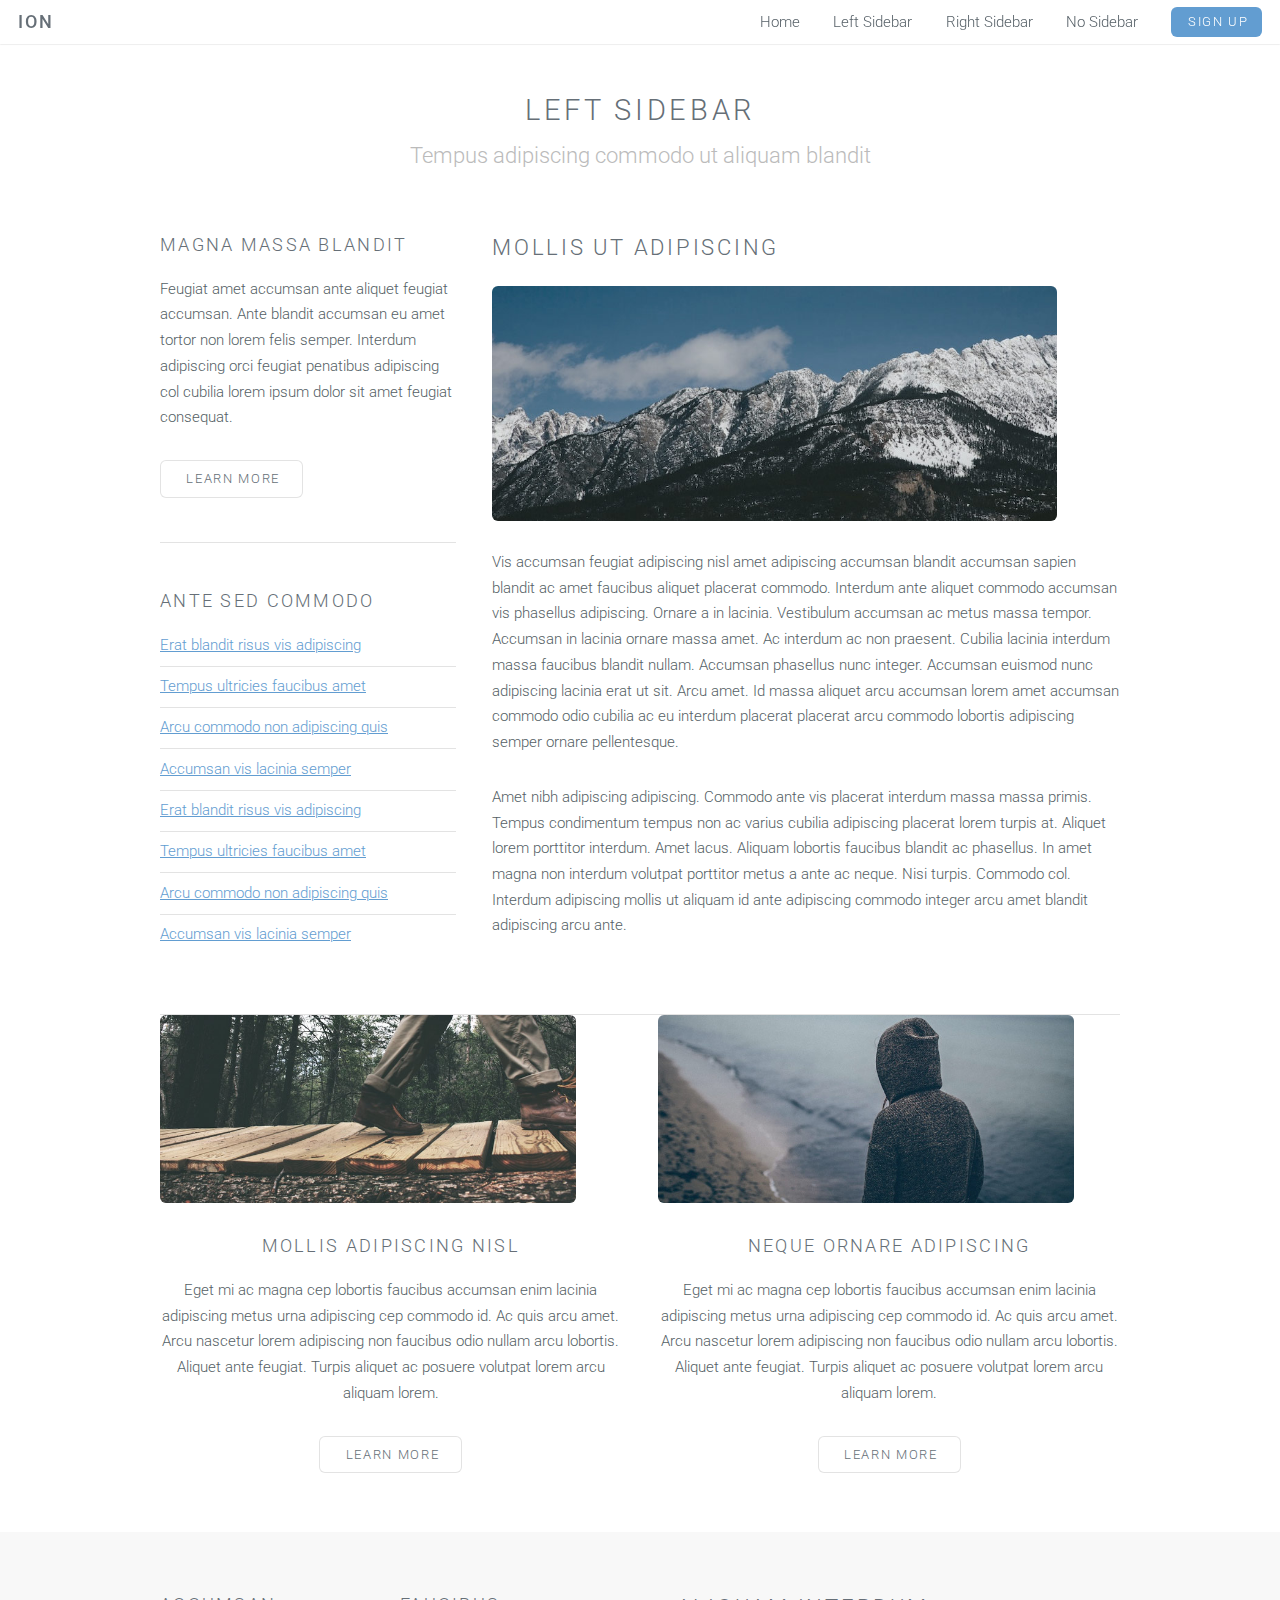
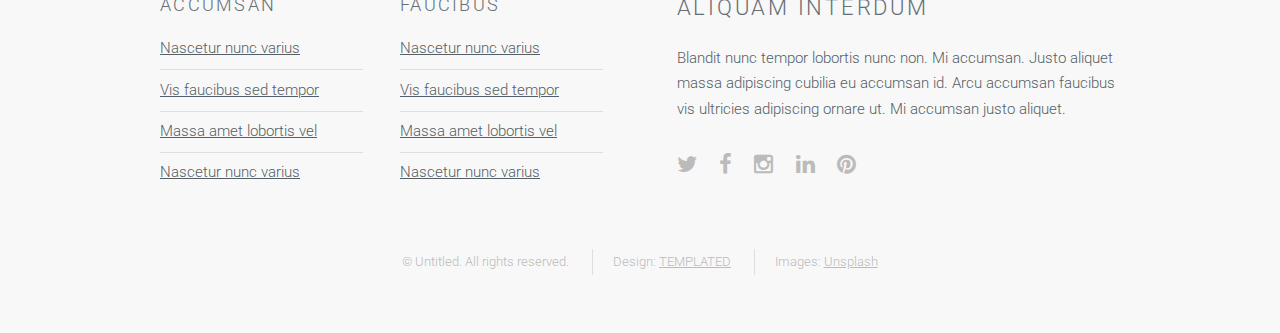
<file: left-sidebar.html>
<!DOCTYPE HTML>
<!--
	Ion by TEMPLATED
	templated.co @templatedco
	Released for free under the Creative Commons Attribution 3.0 license (templated.co/license)
-->
<html>
	<head>
		<title>Left Sidebar - Ion by TEMPLATED</title>
		<meta http-equiv="content-type" content="text/html; charset=utf-8" />
		<meta name="description" content="" />
		<meta name="keywords" content="" />
		<!--[if lte IE 8]><script src="js/html5shiv.js"></script><![endif]-->
		<script src="js/jquery.min.js"></script>
		<script src="js/skel.min.js"></script>
		<script src="js/skel-layers.min.js"></script>
		<script src="js/init.js"></script>
		<noscript>
			<link rel="stylesheet" href="css/skel.css" />
			<link rel="stylesheet" href="css/style.css" />
			<link rel="stylesheet" href="css/style-xlarge.css" />
		</noscript>
	</head>
	<body id="top">

		<!-- Header -->
			<header id="header" class="skel-layers-fixed">
				<h1><a href="#">Ion</a></h1>
				<nav id="nav">
					<ul>
						<li><a href="index.html">Home</a></li>
						<li><a href="left-sidebar.html">Left Sidebar</a></li>
						<li><a href="right-sidebar.html">Right Sidebar</a></li>
						<li><a href="no-sidebar.html">No Sidebar</a></li>
						<li><a href="#" class="button special">Sign Up</a></li>
					</ul>
				</nav>
			</header>

		<!-- Main -->
			<section id="main" class="wrapper style1">
				<header class="major">
					<h2>Left Sidebar</h2>
					<p>Tempus adipiscing commodo ut aliquam blandit</p>
				</header>
				<div class="container">
					<div class="row">
						<div class="4u">
							<section>
								<h3>Magna massa blandit</h3>
								<p>Feugiat amet accumsan ante aliquet feugiat accumsan. Ante blandit accumsan eu amet tortor non lorem felis semper. Interdum adipiscing orci feugiat penatibus adipiscing col cubilia lorem ipsum dolor sit amet feugiat consequat.</p>
								<ul class="actions">
									<li><a href="#" class="button alt">Learn More</a></li>
								</ul>
							</section>
							<hr />
							<section>
								<h3>Ante sed commodo</h3>
								<ul class="alt">
									<li><a href="#">Erat blandit risus vis adipiscing</a></li>
									<li><a href="#">Tempus ultricies faucibus amet</a></li>
									<li><a href="#">Arcu commodo non adipiscing quis</a></li>
									<li><a href="#">Accumsan vis lacinia semper</a></li>
									<li><a href="#">Erat blandit risus vis adipiscing</a></li>
									<li><a href="#">Tempus ultricies faucibus amet</a></li>
									<li><a href="#">Arcu commodo non adipiscing quis</a></li>
									<li><a href="#">Accumsan vis lacinia semper</a></li>
								</ul>
							</section>
						</div>
						<div class="8u skel-cell-important">
							<section>
								<h2>Mollis ut adipiscing</h2>
								<a href="#" class="image fit"><img src="images/pic03.jpg" alt="" /></a>
								<p>Vis accumsan feugiat adipiscing nisl amet adipiscing accumsan blandit accumsan sapien blandit ac amet faucibus aliquet placerat commodo. Interdum ante aliquet commodo accumsan vis phasellus adipiscing. Ornare a in lacinia. Vestibulum accumsan ac metus massa tempor. Accumsan in lacinia ornare massa amet. Ac interdum ac non praesent. Cubilia lacinia interdum massa faucibus blandit nullam. Accumsan phasellus nunc integer. Accumsan euismod nunc adipiscing lacinia erat ut sit. Arcu amet. Id massa aliquet arcu accumsan lorem amet accumsan commodo odio cubilia ac eu interdum placerat placerat arcu commodo lobortis adipiscing semper ornare pellentesque.</p>
								<p>Amet nibh adipiscing adipiscing. Commodo ante vis placerat interdum massa massa primis. Tempus condimentum tempus non ac varius cubilia adipiscing placerat lorem turpis at. Aliquet lorem porttitor interdum. Amet lacus. Aliquam lobortis faucibus blandit ac phasellus. In amet magna non interdum volutpat porttitor metus a ante ac neque. Nisi turpis. Commodo col. Interdum adipiscing mollis ut aliquam id ante adipiscing commodo integer arcu amet blandit adipiscing arcu ante.</p>
							</section>
						</div>
					</div>
					<hr class="major" />
					<div class="row">
						<div class="6u">
							<section class="special">
								<a href="#" class="image fit"><img src="images/pic01.jpg" alt="" /></a>
								<h3>Mollis adipiscing nisl</h3>
								<p>Eget mi ac magna cep lobortis faucibus accumsan enim lacinia adipiscing metus urna adipiscing cep commodo id. Ac quis arcu amet. Arcu nascetur lorem adipiscing non faucibus odio nullam arcu lobortis. Aliquet ante feugiat. Turpis aliquet ac posuere volutpat lorem arcu aliquam lorem.</p>
								<ul class="actions">
									<li><a href="#" class="button alt">Learn More</a></li>
								</ul>
							</section>
						</div>
						<div class="6u">
							<section class="special">
								<a href="#" class="image fit"><img src="images/pic02.jpg" alt="" /></a>
								<h3>Neque ornare adipiscing</h3>
								<p>Eget mi ac magna cep lobortis faucibus accumsan enim lacinia adipiscing metus urna adipiscing cep commodo id. Ac quis arcu amet. Arcu nascetur lorem adipiscing non faucibus odio nullam arcu lobortis. Aliquet ante feugiat. Turpis aliquet ac posuere volutpat lorem arcu aliquam lorem.</p>
								<ul class="actions">
									<li><a href="#" class="button alt">Learn More</a></li>
								</ul>
							</section>
						</div>
					</div>
				</div>
			</section>

		<!-- Footer -->
			<footer id="footer">
				<div class="container">
					<div class="row double">
						<div class="6u">
							<div class="row collapse-at-2">
								<div class="6u">
									<h3>Accumsan</h3>
									<ul class="alt">
										<li><a href="#">Nascetur nunc varius</a></li>
										<li><a href="#">Vis faucibus sed tempor</a></li>
										<li><a href="#">Massa amet lobortis vel</a></li>
										<li><a href="#">Nascetur nunc varius</a></li>
									</ul>
								</div>
								<div class="6u">
									<h3>Faucibus</h3>
									<ul class="alt">
										<li><a href="#">Nascetur nunc varius</a></li>
										<li><a href="#">Vis faucibus sed tempor</a></li>
										<li><a href="#">Massa amet lobortis vel</a></li>
										<li><a href="#">Nascetur nunc varius</a></li>
									</ul>
								</div>
							</div>
						</div>
						<div class="6u">
							<h2>Aliquam Interdum</h2>
							<p>Blandit nunc tempor lobortis nunc non. Mi accumsan. Justo aliquet massa adipiscing cubilia eu accumsan id. Arcu accumsan faucibus vis ultricies adipiscing ornare ut. Mi accumsan justo aliquet.</p>
							<ul class="icons">
								<li><a href="#" class="icon fa-twitter"><span class="label">Twitter</span></a></li>
								<li><a href="#" class="icon fa-facebook"><span class="label">Facebook</span></a></li>
								<li><a href="#" class="icon fa-instagram"><span class="label">Instagram</span></a></li>
								<li><a href="#" class="icon fa-linkedin"><span class="label">LinkedIn</span></a></li>
								<li><a href="#" class="icon fa-pinterest"><span class="label">Pinterest</span></a></li>
							</ul>
						</div>
					</div>
					<ul class="copyright">
						<li>&copy; Untitled. All rights reserved.</li>
						<li>Design: <a href="http://templated.co">TEMPLATED</a></li>
						<li>Images: <a href="http://unsplash.com">Unsplash</a></li>
					</ul>
				</div>
			</footer>

	</body>
</html>
</file>
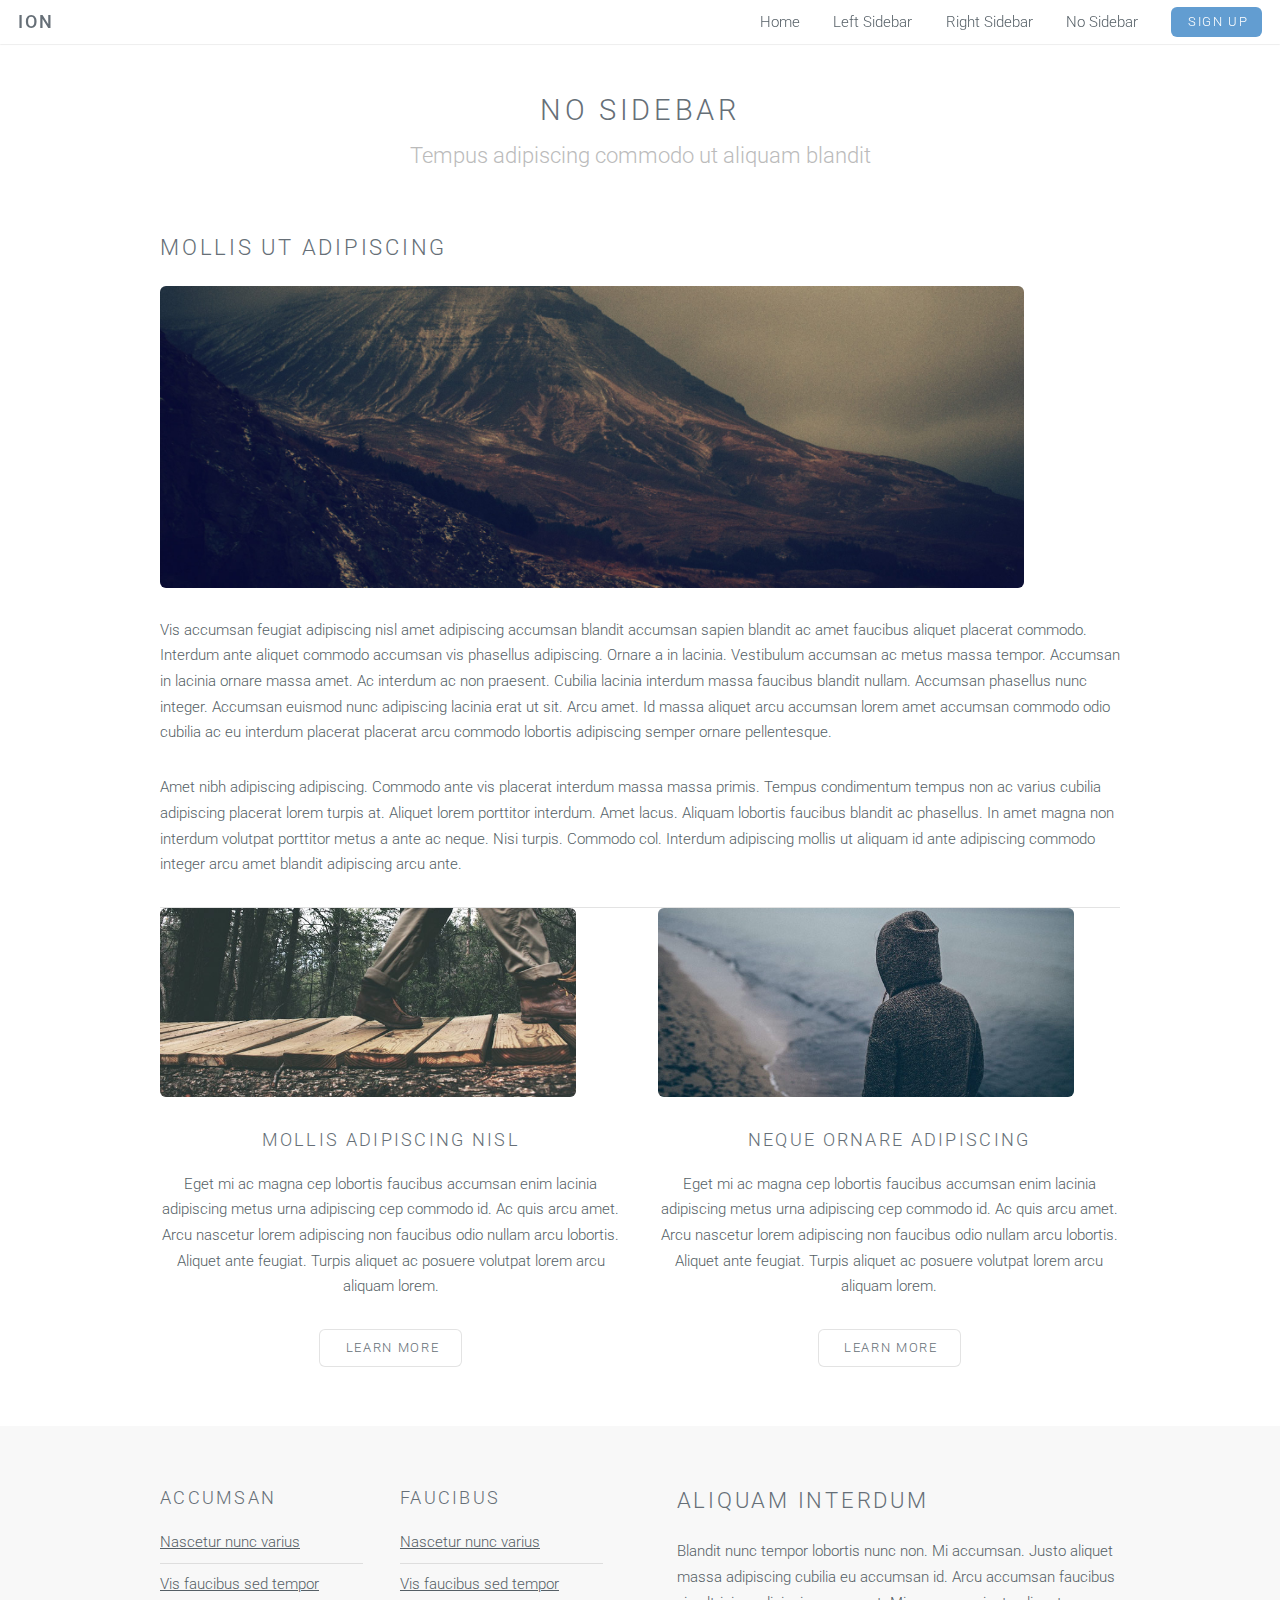
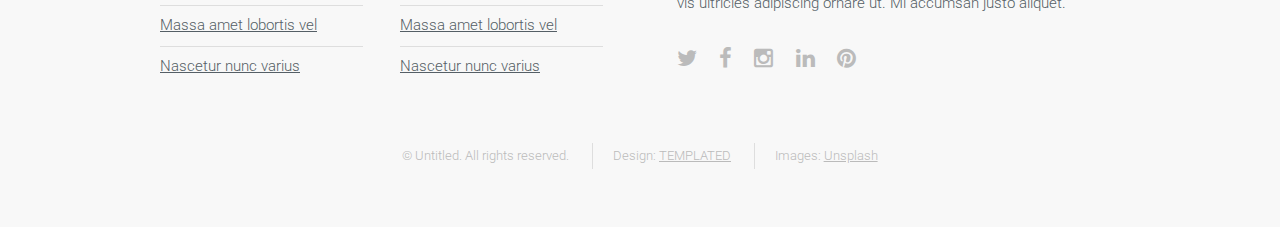
<file: no-sidebar.html>
<!DOCTYPE HTML>
<!--
	Ion by TEMPLATED
	templated.co @templatedco
	Released for free under the Creative Commons Attribution 3.0 license (templated.co/license)
-->
<html>
	<head>
		<title>No Sidebar - Ion by TEMPLATED</title>
		<meta http-equiv="content-type" content="text/html; charset=utf-8" />
		<meta name="description" content="" />
		<meta name="keywords" content="" />
		<!--[if lte IE 8]><script src="js/html5shiv.js"></script><![endif]-->
		<script src="js/jquery.min.js"></script>
		<script src="js/skel.min.js"></script>
		<script src="js/skel-layers.min.js"></script>
		<script src="js/init.js"></script>
		<noscript>
			<link rel="stylesheet" href="css/skel.css" />
			<link rel="stylesheet" href="css/style.css" />
			<link rel="stylesheet" href="css/style-xlarge.css" />
		</noscript>
	</head>
	<body id="top">

		<!-- Header -->
			<header id="header" class="skel-layers-fixed">
				<h1><a href="#">Ion</a></h1>
				<nav id="nav">
					<ul>
						<li><a href="index.html">Home</a></li>
						<li><a href="left-sidebar.html">Left Sidebar</a></li>
						<li><a href="right-sidebar.html">Right Sidebar</a></li>
						<li><a href="no-sidebar.html">No Sidebar</a></li>
						<li><a href="#" class="button special">Sign Up</a></li>
					</ul>
				</nav>
			</header>

		<!-- Main -->
			<section id="main" class="wrapper style1">
				<header class="major">
					<h2>No Sidebar</h2>
					<p>Tempus adipiscing commodo ut aliquam blandit</p>
				</header>
				<div class="container">
					<section>
						<h2>Mollis ut adipiscing</h2>
						<a href="#" class="image fit"><img src="images/banner.jpg" alt="" /></a>
						<p>Vis accumsan feugiat adipiscing nisl amet adipiscing accumsan blandit accumsan sapien blandit ac amet faucibus aliquet placerat commodo. Interdum ante aliquet commodo accumsan vis phasellus adipiscing. Ornare a in lacinia. Vestibulum accumsan ac metus massa tempor. Accumsan in lacinia ornare massa amet. Ac interdum ac non praesent. Cubilia lacinia interdum massa faucibus blandit nullam. Accumsan phasellus nunc integer. Accumsan euismod nunc adipiscing lacinia erat ut sit. Arcu amet. Id massa aliquet arcu accumsan lorem amet accumsan commodo odio cubilia ac eu interdum placerat placerat arcu commodo lobortis adipiscing semper ornare pellentesque.</p>
						<p>Amet nibh adipiscing adipiscing. Commodo ante vis placerat interdum massa massa primis. Tempus condimentum tempus non ac varius cubilia adipiscing placerat lorem turpis at. Aliquet lorem porttitor interdum. Amet lacus. Aliquam lobortis faucibus blandit ac phasellus. In amet magna non interdum volutpat porttitor metus a ante ac neque. Nisi turpis. Commodo col. Interdum adipiscing mollis ut aliquam id ante adipiscing commodo integer arcu amet blandit adipiscing arcu ante.</p>
					</section>
					<hr class="major" />
					<div class="row">
						<div class="6u">
							<section class="special">
								<a href="#" class="image fit"><img src="images/pic01.jpg" alt="" /></a>
								<h3>Mollis adipiscing nisl</h3>
								<p>Eget mi ac magna cep lobortis faucibus accumsan enim lacinia adipiscing metus urna adipiscing cep commodo id. Ac quis arcu amet. Arcu nascetur lorem adipiscing non faucibus odio nullam arcu lobortis. Aliquet ante feugiat. Turpis aliquet ac posuere volutpat lorem arcu aliquam lorem.</p>
								<ul class="actions">
									<li><a href="#" class="button alt">Learn More</a></li>
								</ul>
							</section>
						</div>
						<div class="6u">
							<section class="special">
								<a href="#" class="image fit"><img src="images/pic02.jpg" alt="" /></a>
								<h3>Neque ornare adipiscing</h3>
								<p>Eget mi ac magna cep lobortis faucibus accumsan enim lacinia adipiscing metus urna adipiscing cep commodo id. Ac quis arcu amet. Arcu nascetur lorem adipiscing non faucibus odio nullam arcu lobortis. Aliquet ante feugiat. Turpis aliquet ac posuere volutpat lorem arcu aliquam lorem.</p>
								<ul class="actions">
									<li><a href="#" class="button alt">Learn More</a></li>
								</ul>
							</section>
						</div>
					</div>
				</div>
			</section>

		<!-- Footer -->
			<footer id="footer">
				<div class="container">
					<div class="row double">
						<div class="6u">
							<div class="row collapse-at-2">
								<div class="6u">
									<h3>Accumsan</h3>
									<ul class="alt">
										<li><a href="#">Nascetur nunc varius</a></li>
										<li><a href="#">Vis faucibus sed tempor</a></li>
										<li><a href="#">Massa amet lobortis vel</a></li>
										<li><a href="#">Nascetur nunc varius</a></li>
									</ul>
								</div>
								<div class="6u">
									<h3>Faucibus</h3>
									<ul class="alt">
										<li><a href="#">Nascetur nunc varius</a></li>
										<li><a href="#">Vis faucibus sed tempor</a></li>
										<li><a href="#">Massa amet lobortis vel</a></li>
										<li><a href="#">Nascetur nunc varius</a></li>
									</ul>
								</div>
							</div>
						</div>
						<div class="6u">
							<h2>Aliquam Interdum</h2>
							<p>Blandit nunc tempor lobortis nunc non. Mi accumsan. Justo aliquet massa adipiscing cubilia eu accumsan id. Arcu accumsan faucibus vis ultricies adipiscing ornare ut. Mi accumsan justo aliquet.</p>
							<ul class="icons">
								<li><a href="#" class="icon fa-twitter"><span class="label">Twitter</span></a></li>
								<li><a href="#" class="icon fa-facebook"><span class="label">Facebook</span></a></li>
								<li><a href="#" class="icon fa-instagram"><span class="label">Instagram</span></a></li>
								<li><a href="#" class="icon fa-linkedin"><span class="label">LinkedIn</span></a></li>
								<li><a href="#" class="icon fa-pinterest"><span class="label">Pinterest</span></a></li>
							</ul>
						</div>
					</div>
					<ul class="copyright">
						<li>&copy; Untitled. All rights reserved.</li>
						<li>Design: <a href="http://templated.co">TEMPLATED</a></li>
						<li>Images: <a href="http://unsplash.com">Unsplash</a></li>
					</ul>
				</div>
			</footer>

	</body>
</html>
</file>
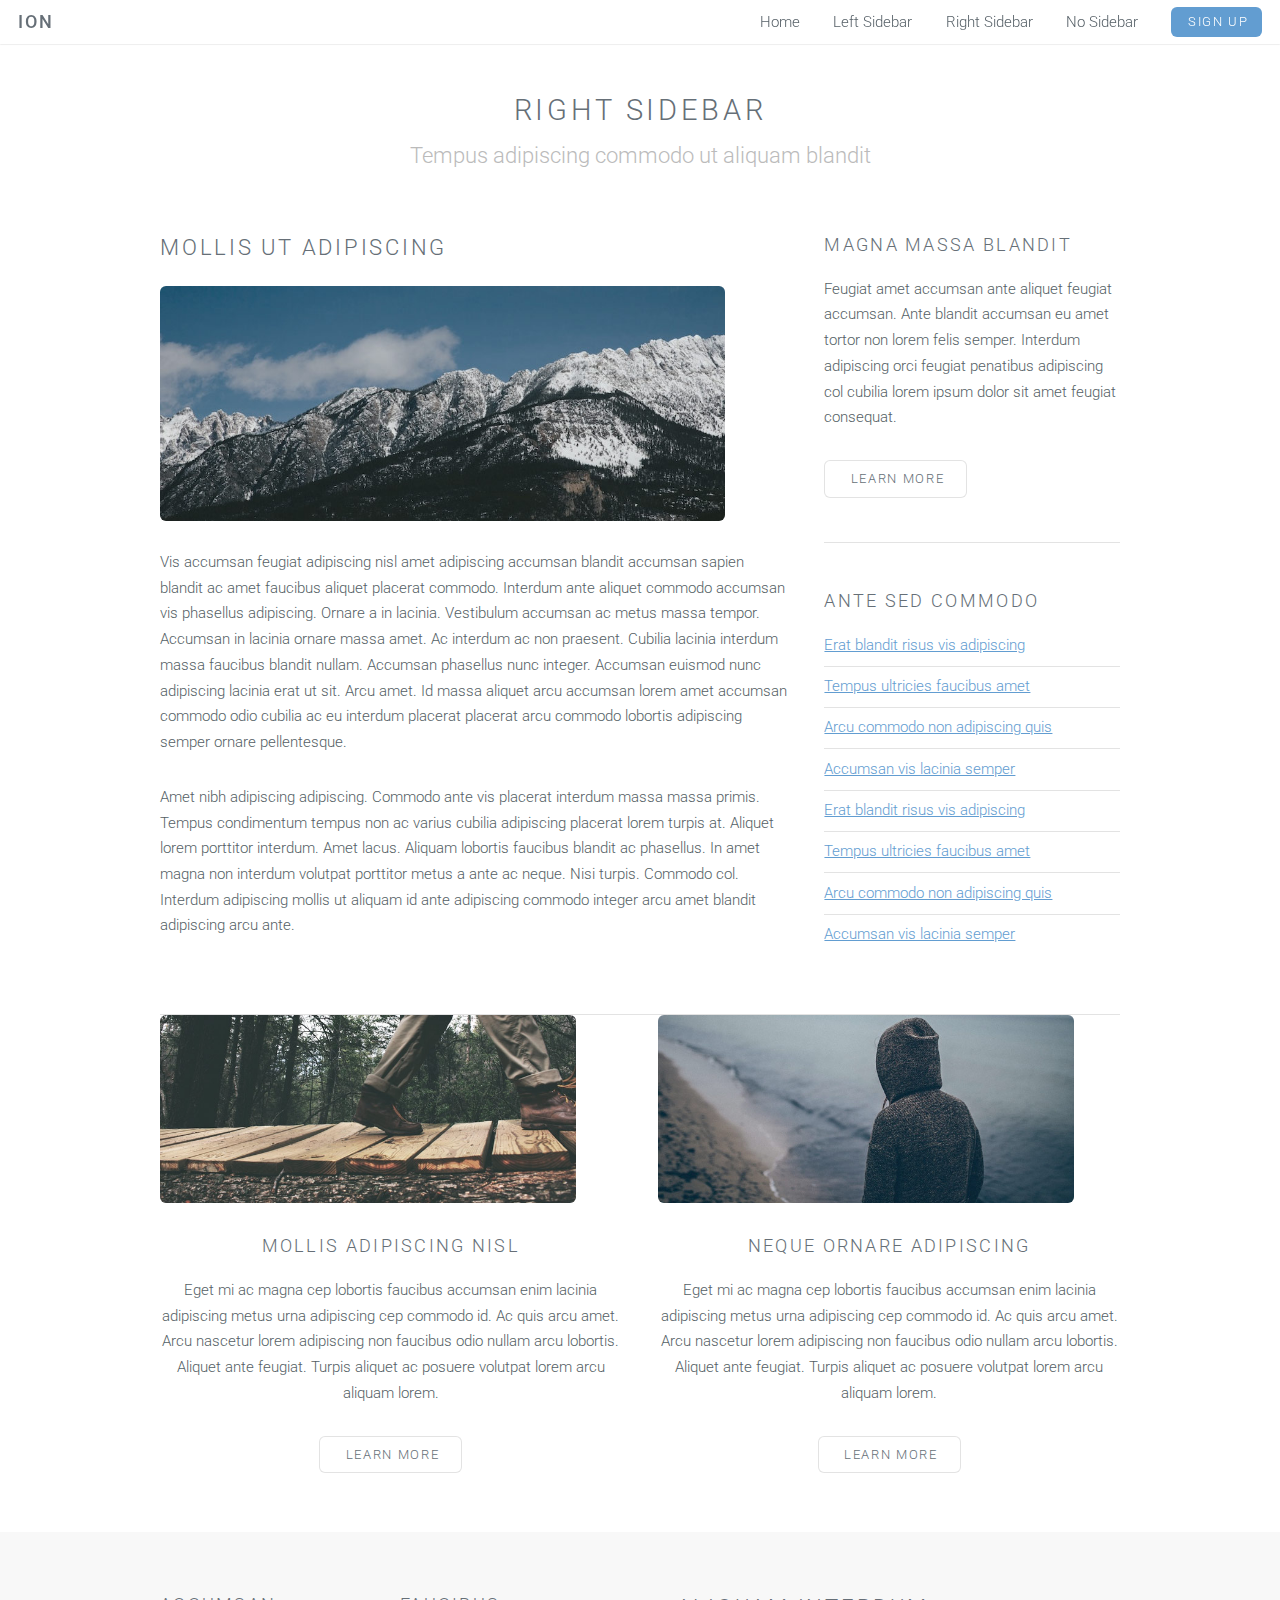
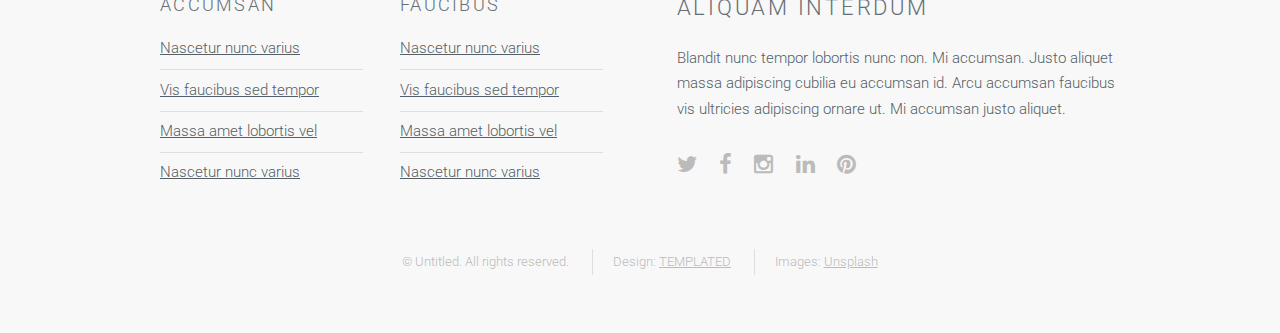
<file: right-sidebar.html>
<!DOCTYPE HTML>
<!--
	Ion by TEMPLATED
	templated.co @templatedco
	Released for free under the Creative Commons Attribution 3.0 license (templated.co/license)
-->
<html>
	<head>
		<title>Right Sidebar - Ion by TEMPLATED</title>
		<meta http-equiv="content-type" content="text/html; charset=utf-8" />
		<meta name="description" content="" />
		<meta name="keywords" content="" />
		<!--[if lte IE 8]><script src="js/html5shiv.js"></script><![endif]-->
		<script src="js/jquery.min.js"></script>
		<script src="js/skel.min.js"></script>
		<script src="js/skel-layers.min.js"></script>
		<script src="js/init.js"></script>
		<noscript>
			<link rel="stylesheet" href="css/skel.css" />
			<link rel="stylesheet" href="css/style.css" />
			<link rel="stylesheet" href="css/style-xlarge.css" />
		</noscript>
	</head>
	<body id="top">

		<!-- Header -->
			<header id="header" class="skel-layers-fixed">
				<h1><a href="#">Ion</a></h1>
				<nav id="nav">
					<ul>
						<li><a href="index.html">Home</a></li>
						<li><a href="left-sidebar.html">Left Sidebar</a></li>
						<li><a href="right-sidebar.html">Right Sidebar</a></li>
						<li><a href="no-sidebar.html">No Sidebar</a></li>
						<li><a href="#" class="button special">Sign Up</a></li>
					</ul>
				</nav>
			</header>

		<!-- Main -->
			<section id="main" class="wrapper style1">
				<header class="major">
					<h2>Right Sidebar</h2>
					<p>Tempus adipiscing commodo ut aliquam blandit</p>
				</header>
				<div class="container">
					<div class="row">
						<div class="8u">
							<section>
								<h2>Mollis ut adipiscing</h2>
								<a href="#" class="image fit"><img src="images/pic03.jpg" alt="" /></a>
								<p>Vis accumsan feugiat adipiscing nisl amet adipiscing accumsan blandit accumsan sapien blandit ac amet faucibus aliquet placerat commodo. Interdum ante aliquet commodo accumsan vis phasellus adipiscing. Ornare a in lacinia. Vestibulum accumsan ac metus massa tempor. Accumsan in lacinia ornare massa amet. Ac interdum ac non praesent. Cubilia lacinia interdum massa faucibus blandit nullam. Accumsan phasellus nunc integer. Accumsan euismod nunc adipiscing lacinia erat ut sit. Arcu amet. Id massa aliquet arcu accumsan lorem amet accumsan commodo odio cubilia ac eu interdum placerat placerat arcu commodo lobortis adipiscing semper ornare pellentesque.</p>
								<p>Amet nibh adipiscing adipiscing. Commodo ante vis placerat interdum massa massa primis. Tempus condimentum tempus non ac varius cubilia adipiscing placerat lorem turpis at. Aliquet lorem porttitor interdum. Amet lacus. Aliquam lobortis faucibus blandit ac phasellus. In amet magna non interdum volutpat porttitor metus a ante ac neque. Nisi turpis. Commodo col. Interdum adipiscing mollis ut aliquam id ante adipiscing commodo integer arcu amet blandit adipiscing arcu ante.</p>
							</section>
						</div>
						<div class="4u">
							<section>
								<h3>Magna massa blandit</h3>
								<p>Feugiat amet accumsan ante aliquet feugiat accumsan. Ante blandit accumsan eu amet tortor non lorem felis semper. Interdum adipiscing orci feugiat penatibus adipiscing col cubilia lorem ipsum dolor sit amet feugiat consequat.</p>
								<ul class="actions">
									<li><a href="#" class="button alt">Learn More</a></li>
								</ul>
							</section>
							<hr />
							<section>
								<h3>Ante sed commodo</h3>
								<ul class="alt">
									<li><a href="#">Erat blandit risus vis adipiscing</a></li>
									<li><a href="#">Tempus ultricies faucibus amet</a></li>
									<li><a href="#">Arcu commodo non adipiscing quis</a></li>
									<li><a href="#">Accumsan vis lacinia semper</a></li>
									<li><a href="#">Erat blandit risus vis adipiscing</a></li>
									<li><a href="#">Tempus ultricies faucibus amet</a></li>
									<li><a href="#">Arcu commodo non adipiscing quis</a></li>
									<li><a href="#">Accumsan vis lacinia semper</a></li>
								</ul>
							</section>
						</div>
					</div>
					<hr class="major" />
					<div class="row">
						<div class="6u">
							<section class="special">
								<a href="#" class="image fit"><img src="images/pic01.jpg" alt="" /></a>
								<h3>Mollis adipiscing nisl</h3>
								<p>Eget mi ac magna cep lobortis faucibus accumsan enim lacinia adipiscing metus urna adipiscing cep commodo id. Ac quis arcu amet. Arcu nascetur lorem adipiscing non faucibus odio nullam arcu lobortis. Aliquet ante feugiat. Turpis aliquet ac posuere volutpat lorem arcu aliquam lorem.</p>
								<ul class="actions">
									<li><a href="#" class="button alt">Learn More</a></li>
								</ul>
							</section>
						</div>
						<div class="6u">
							<section class="special">
								<a href="#" class="image fit"><img src="images/pic02.jpg" alt="" /></a>
								<h3>Neque ornare adipiscing</h3>
								<p>Eget mi ac magna cep lobortis faucibus accumsan enim lacinia adipiscing metus urna adipiscing cep commodo id. Ac quis arcu amet. Arcu nascetur lorem adipiscing non faucibus odio nullam arcu lobortis. Aliquet ante feugiat. Turpis aliquet ac posuere volutpat lorem arcu aliquam lorem.</p>
								<ul class="actions">
									<li><a href="#" class="button alt">Learn More</a></li>
								</ul>
							</section>
						</div>
					</div>
				</div>
			</section>

		<!-- Footer -->
			<footer id="footer">
				<div class="container">
					<div class="row double">
						<div class="6u">
							<div class="row collapse-at-2">
								<div class="6u">
									<h3>Accumsan</h3>
									<ul class="alt">
										<li><a href="#">Nascetur nunc varius</a></li>
										<li><a href="#">Vis faucibus sed tempor</a></li>
										<li><a href="#">Massa amet lobortis vel</a></li>
										<li><a href="#">Nascetur nunc varius</a></li>
									</ul>
								</div>
								<div class="6u">
									<h3>Faucibus</h3>
									<ul class="alt">
										<li><a href="#">Nascetur nunc varius</a></li>
										<li><a href="#">Vis faucibus sed tempor</a></li>
										<li><a href="#">Massa amet lobortis vel</a></li>
										<li><a href="#">Nascetur nunc varius</a></li>
									</ul>
								</div>
							</div>
						</div>
						<div class="6u">
							<h2>Aliquam Interdum</h2>
							<p>Blandit nunc tempor lobortis nunc non. Mi accumsan. Justo aliquet massa adipiscing cubilia eu accumsan id. Arcu accumsan faucibus vis ultricies adipiscing ornare ut. Mi accumsan justo aliquet.</p>
							<ul class="icons">
								<li><a href="#" class="icon fa-twitter"><span class="label">Twitter</span></a></li>
								<li><a href="#" class="icon fa-facebook"><span class="label">Facebook</span></a></li>
								<li><a href="#" class="icon fa-instagram"><span class="label">Instagram</span></a></li>
								<li><a href="#" class="icon fa-linkedin"><span class="label">LinkedIn</span></a></li>
								<li><a href="#" class="icon fa-pinterest"><span class="label">Pinterest</span></a></li>
							</ul>
						</div>
					</div>
					<ul class="copyright">
						<li>&copy; Untitled. All rights reserved.</li>
						<li>Design: <a href="http://templated.co">TEMPLATED</a></li>
						<li>Images: <a href="http://unsplash.com">Unsplash</a></li>
					</ul>
				</div>
			</footer>

	</body>
</html>
</file>
<file: css/style-xlarge.css>
/*
	Ion by TEMPLATED
	templated.co @templatedco
	Released for free under the Creative Commons Attribution 3.0 license (templated.co/license)
*/

/* Basic */

	body, input, select, textarea {
		font-size: 12pt;
	}

/* Banner */

	#banner {
		padding: 9em 0;
	}
</file>
<file: css/skel.css>
/* Resets (http://meyerweb.com/eric/tools/css/reset/ | v2.0 | 20110126 | License: none (public domain)) */

	html,body,div,span,applet,object,iframe,h1,h2,h3,h4,h5,h6,p,blockquote,pre,a,abbr,acronym,address,big,cite,code,del,dfn,em,img,ins,kbd,q,s,samp,small,strike,strong,sub,sup,tt,var,b,u,i,center,dl,dt,dd,ol,ul,li,fieldset,form,label,legend,table,caption,tbody,tfoot,thead,tr,th,td,article,aside,canvas,details,embed,figure,figcaption,footer,header,hgroup,menu,nav,output,ruby,section,summary,time,mark,audio,video{margin:0;padding:0;border:0;font-size:100%;font:inherit;vertical-align:baseline;}article,aside,details,figcaption,figure,footer,header,hgroup,menu,nav,section{display:block;}body{line-height:1;}ol,ul{list-style:none;}blockquote,q{quotes:none;}blockquote:before,blockquote:after,q:before,q:after{content:'';content:none;}table{border-collapse:collapse;border-spacing:0;}body{-webkit-text-size-adjust:none}

/* Box Model */

	*, *:before, *:after {
		-moz-box-sizing: border-box;
		-webkit-box-sizing: border-box;
		box-sizing: border-box;
	}

/* Container */

	body {
		/* min-width: (containers) */
		min-width: 1200px;
	}

	.container {
		margin-left: auto;
		margin-right: auto;
		
		/* width: (containers) */
		width: 1200px;
	}

	/* Modifiers */
	
		.container.small {
			/* width: (containers) * 0.75; */
			width: 900px;
		}

		.container.big {
			width: 100%;

			/* max-width: (containers) * 1.25; */
			max-width: 1500px;

			/* min-width: (containers); */
			min-width: 1200px;
		}

/* Grid */

	.\31 2u { width: 100% }
	.\31 1u { width: 91.6666666667% }
	.\31 0u { width: 83.3333333333% }
	.\39 u { width: 75% }
	.\38 u { width: 66.6666666667% }
	.\37 u { width: 58.3333333333% }
	.\36 u { width: 50% }
	.\35 u { width: 41.6666666667% }
	.\34 u { width: 33.3333333333% }
	.\33 u { width: 25% }
	.\32 u { width: 16.6666666667% }
	.\31 u { width: 8.3333333333% }
	.\-11u { margin-left: 91.6666666667% }
	.\-10u { margin-left: 83.3333333333% }
	.\-9u { margin-left: 75% }
	.\-8u { margin-left: 66.6666666667% }
	.\-7u { margin-left: 58.3333333333% }
	.\-6u { margin-left: 50% }
	.\-5u { margin-left: 41.6666666667% }
	.\-4u { margin-left: 33.3333333333% }
	.\-3u { margin-left: 25% }
	.\-2u { margin-left: 16.6666666667% }
	.\-1u { margin-left: 8.3333333333% }

	/* Rows */

		.row > * {
			float: left;
		}

		.row:after {
			content: '';
			display: block;
			clear: both;
			height: 0;
		}

		.row:first-child > * {
			padding-top: 0 !important;
		}

		.row.uniform > * > :first-child {
			margin-top: 0;
		}

		.row.uniform > * > :last-child {
			margin-bottom: 0;
		}

		/* Normal */

			.row > * {
				/* padding-left: (gutters.vertical) */
				padding-left: 4em;
			}

			.row + .row > * {
				/* padding: (gutters.horizontal) 0 0 (gutters.vertical) */
				padding: 0 0 0 4em;
			}

			.row {
				/* margin-left: -(gutters.vertical) */
				margin-left: -4em;
			}

			.row + .row.uniform > * {
				/* padding: (gutters.vertical) 0 0 (gutters.vertical) */
				padding: 4em 0 0 4em;
			}

		/* Flush */

			.row.flush > * {
				padding-left: 0;
			}

			.row + .row.flush > * {
				padding: 0;
			}

			.row.flush {
				margin-left: 0;
			}

			.row + .row.uniform.flush > * {
				padding: 0;
			}

		/* Quarter */

			.row.quarter > * {
				/* padding-left: (gutters.vertical * 0.25) */
				padding-left: 1em;
			}

			.row + .row.quarter > * {
				/* padding: (gutters.horizontal * 0.25) 0 0 (gutters.vertical * 0.25) */
				padding: 0 0 0 1em;
			}

			.row.quarter {
				/* margin-left: -(gutters.vertical * 0.25) */
				margin-left: -1em;
			}

			.row + .row.uniform.quarter > * {
				/* padding: (gutters.vertical * 0.25) 0 0 (gutters.vertical * 0.25) */
				padding: 1em 0 0 1em;
			}

		/* Half */

			.row.half > * {
				/* padding-left: (gutters.vertical * 0.5) */
				padding-left: 2em;
			}

			.row + .row.half > * {
				/* padding: (gutters.horizontal * 0.5) 0 0 (gutters.vertical * 0.5) */
				padding: 0 0 0 2em;
			}

			.row.half {
				/* margin-left: -(gutters.vertical * 0.5) */
				margin-left: -2em;
			}

			.row + .row.uniform.half > * {
				/* padding: (gutters.vertical * 0.5) 0 0 (gutters.vertical * 0.5) */
				padding: 2em 0 0 2em;
			}

		/* One and (a) Half */

			.row.oneandhalf > * {
				/* padding-left: (gutters.vertical * 1.5) */
				padding-left: 6em;
			}

			.row + .row.oneandhalf > * {
				/* padding: (gutters.horizontal * 1.5) 0 0 (gutters.vertical * 1.5) */
				padding: 0 0 0 6em;
			}

			.row.oneandhalf {
				/* margin-left: -(gutters.vertical * 1.5) */
				margin-left: -6em;
			}

			.row + .row.uniform.oneandhalf > * {
				/* padding: (gutters.vertical * 1.5) 0 0 (gutters.vertical * 1.5) */
				padding: 6em 0 0 6em;
			}

		/* Double */

			.row.double > * {
				/* padding-left: (gutters.vertical * 2) */
				padding-left: 8em;
			}

			.row + .row.double > * {
				/* padding: (gutters.horizontal * 2) 0 0 (gutters.vertical * 2) */
				padding: 0 0 0 8em;
			}

			.row.double {
				/* margin-left: -(gutters.vertical * 2) */
				margin-left: -8em;
			}

			.row + .row.uniform.double > * {
				/* padding: (gutters.vertical * 2) 0 0 (gutters.vertical * 2) */
				padding: 8em 0 0 8em;
			}
</file>
<file: css/style.css>
@charset "UTF-8";
@import url(font-awesome.min.css);
@import url("http://fonts.googleapis.com/css?family=Roboto:500,300");

/*
	Ion by TEMPLATED
	templated.co @templatedco
	Released for free under the Creative Commons Attribution 3.0 license (templated.co/license)
*/

/* Basic */

	body {
		background: #fff;
	}
	

	body, input, select, textarea {
		color: #555f66;
		font-family: "Roboto", Helvetica, sans-serif;
		font-size: 14pt;
		font-weight: 300;
		line-height: 1.75em;
	}

	a {
		color: #629DD1;
		text-decoration: underline;
	}

		a:hover {
			text-decoration: none;
		}

	strong, b {
		color: #666f77;
		font-weight: 500;
	}

	em, i {
		font-style: italic;
	}

	p {
		margin: 0 0 2em 0;
	}

	h1, h2, h3, h4, h5, h6 {
		color: #666f77;
		font-weight: 300;
		line-height: 1em;
		margin: 0 0 1em 0;
		text-transform: uppercase;
		letter-spacing: 0.125em;
	}

		h1 a, h2 a, h3 a, h4 a, h5 a, h6 a {
			color: inherit;
			text-decoration: none;
		}

	h2 {
		font-size: 1.5em;
		line-height: 1.5em;
	}

	h3 {
		font-size: 1.25em;
		line-height: 1.5em;
	}

	h4 {
		font-size: 1em;
		line-height: 1.5em;
	}

	h5 {
		font-size: 0.9em;
		line-height: 1.5em;
	}

	h6 {
		font-size: 0.7em;
		line-height: 1.5em;
	}

	sub {
		font-size: 0.8em;
		position: relative;
		top: 0.5em;
	}

	sup {
		font-size: 0.8em;
		position: relative;
		top: -0.5em;
	}

	hr {
		border: 0;
		border-bottom: solid 1px rgba(144, 144, 144, 0.25);
		margin: 3em 0;
	}

		hr.major {
			margin: 2em 0 0em 0; /* 5*/
		}

	blockquote {
		border-left: solid 4px rgba(144, 144, 144, 0.25);
		font-style: italic;
		margin: 0 0 2em 0;
		padding: 0.5em 0 0.5em 2em;
	}

	code {
		background: rgba(144, 144, 144, 0.075);
		border-radius: 6px;
		border: solid 1px rgba(144, 144, 144, 0.25);
		font-family: "Courier New", monospace;
		font-size: 0.9em;
		margin: 0 0.25em;
		padding: 0.25em 0.65em;
	}

	pre {
		-webkit-overflow-scrolling: touch;
		font-family: "Courier New", monospace;
		font-size: 0.9em;
		margin: 0 0 2em 0;
		overflow-x: auto;
	}

		pre code {
			display: block;
			line-height: 1.75em;
			padding: 1em 1.5em;
		}

	.align-left {
		text-align: left;
	}

	.align-center {
		text-align: center;
	}

	.align-right {
		text-align: right;
	}

/* Section/Article */

	section.special, article.special {
		text-align: center;
	}

	header p {
		color: #bbb;
		position: relative;
		margin: 0 0 1.5em 0;
	}

	header h2 + p {
		font-size: 1.25em;
		margin-top: -1em;
		line-height: 1.5em;
	}

	header h3 + p {
		font-size: 1.1em;
		margin-top: -0.85em;
		line-height: 1.5em;
	}

	header h4 + p,
	header h5 + p,
	header h6 + p {
		font-size: 0.9em;
		margin-top: -0.75em;
		line-height: 1.5em;
	}

	header.major {
		text-align: center;
		margin: 0 0 4em 0;
	}

		header.major h2 {
			font-size: 2em;
		}

		header.major h2 + p {
			font-size: 1.5em;
			margin: -1em 0 1em 0;
		}

/* Form */

	form {
		margin: 0 0 2em 0;
	}

	label {
		color: #666f77;
		display: block;
		font-size: 0.9em;
		font-weight: 500;
		margin: 0 0 1em 0;
	}

	input[type="text"],
	input[type="password"],
	input[type="email"],
	select,
	textarea {
		-moz-appearance: none;
		-webkit-appearance: none;
		-o-appearance: none;
		-ms-appearance: none;
		appearance: none;
		background: rgba(144, 144, 144, 0.075);
		border-radius: 6px;
		border: none;
		border: solid 1px rgba(144, 144, 144, 0.25);
		color: inherit;
		display: block;
		outline: 0;
		padding: 0 1em;
		text-decoration: none;
		width: 100%;
	}

		input[type="text"]:invalid,
		input[type="password"]:invalid,
		input[type="email"]:invalid,
		select:invalid,
		textarea:invalid {
			box-shadow: none;
		}

		input[type="text"]:focus,
		input[type="password"]:focus,
		input[type="email"]:focus,
		select:focus,
		textarea:focus {
			border-color: #629DD1;
			box-shadow: 0 0 0 1px #629DD1;
		}

	.select-wrapper {
		text-decoration: none;
		display: block;
		position: relative;
	}

		.select-wrapper:before {
			content: "";
			-moz-osx-font-smoothing: grayscale;
			-webkit-font-smoothing: antialiased;
			font-family: FontAwesome;
			font-style: normal;
			font-weight: normal;
			text-transform: none !important;
		}

		.select-wrapper:before {
			color: rgba(144, 144, 144, 0.25);
			display: block;
			height: 2.75em;
			line-height: 2.75em;
			pointer-events: none;
			position: absolute;
			right: 0;
			text-align: center;
			top: 0;
			width: 2.75em;
		}

		.select-wrapper select::-ms-expand {
			display: none;
		}

	input[type="text"],
	input[type="password"],
	input[type="email"],
	select {
		height: 2.75em;
	}

	textarea {
		padding: 0.75em 1em;
	}

	input[type="checkbox"],
	input[type="radio"] {
		-moz-appearance: none;
		-webkit-appearance: none;
		-o-appearance: none;
		-ms-appearance: none;
		appearance: none;
		display: block;
		float: left;
		margin-right: -2em;
		opacity: 0;
		width: 1em;
		z-index: -1;
	}

		input[type="checkbox"] + label,
		input[type="radio"] + label {
			text-decoration: none;
			color: #555f66;
			cursor: pointer;
			display: inline-block;
			font-size: 1em;
			font-weight: 300;
			padding-left: 2.4em;
			padding-right: 0.75em;
			position: relative;
		}

			input[type="checkbox"] + label:before,
			input[type="radio"] + label:before {
				-moz-osx-font-smoothing: grayscale;
				-webkit-font-smoothing: antialiased;
				font-family: FontAwesome;
				font-style: normal;
				font-weight: normal;
				text-transform: none !important;
			}

			input[type="checkbox"] + label:before,
			input[type="radio"] + label:before {
				background: rgba(144, 144, 144, 0.075);
				border-radius: 6px;
				border: solid 1px rgba(144, 144, 144, 0.25);
				content: '';
				display: inline-block;
				height: 1.65em;
				left: 0;
				line-height: 1.58125em;
				position: absolute;
				text-align: center;
				top: 0;
				width: 1.65em;
			}

		input[type="checkbox"]:checked + label:before,
		input[type="radio"]:checked + label:before {
			background: #192024;
			border-color: #192024;
			color: #ffffff;
			content: '\f00c';
		}

		input[type="checkbox"]:focus + label:before,
		input[type="radio"]:focus + label:before {
			border-color: #629DD1;
			box-shadow: 0 0 0 1px #629DD1;
		}

	input[type="checkbox"] + label:before {
		border-radius: 6px;
	}

	input[type="radio"] + label:before {
		border-radius: 100%;
	}

	::-webkit-input-placeholder {
		color: #bbb !important;
		opacity: 1.0;
	}

	:-moz-placeholder {
		color: #bbb !important;
		opacity: 1.0;
	}

	::-moz-placeholder {
		color: #bbb !important;
		opacity: 1.0;
	}

	:-ms-input-placeholder {
		color: #bbb !important;
		opacity: 1.0;
	}

	.formerize-placeholder {
		color: #bbb !important;
		opacity: 1.0;
	}

/* Box */

	.box {
		border-radius: 6px;
		border: solid 1px rgba(144, 144, 144, 0.25);
		margin-bottom: 2em;
		padding: 3em 2em;
	}

		.box > :last-child,
		.box > :last-child > :last-child,
		.box > :last-child > :last-child > :last-child {
			margin-bottom: 0;
		}

		.box.alt {
			border: 0;
			border-radius: 0;
			padding: 0;
		}

/* Icon */

	.icon {
		text-decoration: none;
		border-bottom: none;
		position: relative;
	}

		.icon:before {
			-moz-osx-font-smoothing: grayscale;
			-webkit-font-smoothing: antialiased;
			font-family: FontAwesome;
			font-style: normal;
			font-weight: normal;
			text-transform: none !important;
		}

		.icon > .label {
			display: none;
		}

		.icon.major {
			display: inline-block;
			margin: 0 0 1.25em 0;
			color: #ffffff;
			background: #629DD1;
			width: 3em;
			height: 3em;
			font-size: 2em;
			text-align: center;
			line-height: 3em;
			border-radius: 100%;
			box-shadow: 0 0 0 10px #fff, 0 0 0 11px rgba(144, 144, 144, 0.25);
		}

/* Image */

	.image {
		border-radius: 6px;
		border: 0;
		display: inline-block;
		position: relative;
	}

		.image img {
			border-radius: 6px;
			display: block;
		}

		.image.left {
			float: left;
			padding: 0 1.5em 1em 0;
			top: 0.25em;
		}

		.image.right {
			float: right;
			padding: 0 0 1em 1.5em;
			top: 0.25em;
		}

		.image.fit {
			display: block;
			margin: 0 0 2em 0;
			width: 100%;
		}

			.image.fit img {
				display: block;
				width: 90%;
			}

/* List */

	ol {
		list-style: decimal;
		margin: 0 0 2em 0;
		padding-left: 1.25em;
	}

		ol li {
			padding-left: 0.25em;
		}

	ul {
		list-style: disc;
		margin: 0 0 2em 0;
		padding-left: 1em;
	}

		ul li {
			padding-left: 0.5em;
		}

		ul.alt {
			list-style: none;
			padding-left: 0;
		}

			ul.alt li {
				border-top: solid 1px rgba(144, 144, 144, 0.25);
				padding: 0.5em 0;
			}

				ul.alt li:first-child {
					border-top: 0;
					padding-top: 0;
				}

		ul.icons {
			cursor: default;
			list-style: none;
			padding-left: 0;
		}

			ul.icons li {
				display: inline-block;
				padding: 0 1.25em 0 0;
			}

				ul.icons li:last-child {
					padding-right: 0;
				}

				ul.icons li .icon:before {
					font-size: 1.5em;
				}

		ul.actions {
			cursor: default;
			list-style: none;
			padding-left: 0;
		}

			ul.actions li {
				display: inline-block;
				padding: 0 1em 0 0;
				vertical-align: middle;
			}

				ul.actions li:last-child {
					padding-right: 0;
				}

			ul.actions.small li {
				padding: 0 0.5em 0 0;
			}

			ul.actions.vertical li {
				display: block;
				padding: 1em 0 0 0;
			}

				ul.actions.vertical li:first-child {
					padding-top: 0;
				}

				ul.actions.vertical li > * {
					margin-bottom: 0;
				}

			ul.actions.vertical.small li {
				padding: 0.5em 0 0 0;
			}

				ul.actions.vertical.small li:first-child {
					padding-top: 0;
				}

			ul.actions.fit {
				display: table;
				margin-left: -1em;
				padding: 0;
				table-layout: fixed;
				width: calc(100% + 1em);
			}

				ul.actions.fit li {
					display: table-cell;
					padding: 0 0 0 1em;
				}

					ul.actions.fit li > * {
						margin-bottom: 0;
					}

				ul.actions.fit.small {
					margin-left: -0.5em;
					width: calc(100% + 0.5em);
				}

					ul.actions.fit.small li {
						padding: 0 0 0 0.5em;
					}

	dl {
		margin: 0 0 2em 0;
	}

/* Table */

	.table-wrapper {
		-webkit-overflow-scrolling: touch;
		overflow-x: auto;
	}

	table {
		margin: 0 0 2em 0;
		width: 100%;
	}

		table tbody tr {
			border: solid 1px rgba(144, 144, 144, 0.25);
			border-left: 0;
			border-right: 0;
		}

			table tbody tr:nth-child(2n + 1) {
				background-color: rgba(144, 144, 144, 0.075);
			}

		table td {
			padding: 0.75em 0.75em;
		}

		table th {
			color: #666f77;
			font-size: 0.9em;
			font-weight: 500;
			padding: 0 0.75em 0.75em 0.75em;
			text-align: left;
		}

		table thead {
			border-bottom: solid 2px rgba(144, 144, 144, 0.25);
		}

		table tfoot {
			border-top: solid 2px rgba(144, 144, 144, 0.25);
		}

		table.alt {
			border-collapse: separate;
		}

			table.alt tbody tr td {
				border: solid 1px rgba(144, 144, 144, 0.25);
				border-left-width: 0;
				border-top-width: 0;
			}

				table.alt tbody tr td:first-child {
					border-left-width: 1px;
				}

			table.alt tbody tr:first-child td {
				border-top-width: 1px;
			}

			table.alt thead {
				border-bottom: 0;
			}

			table.alt tfoot {
				border-top: 0;
			}

/* Button */

	input[type="submit"],
	input[type="reset"],
	input[type="button"],
	.button {
		-moz-appearance: none;
		-webkit-appearance: none;
		-o-appearance: none;
		-ms-appearance: none;
		appearance: none;
		-moz-transition: background-color 0.2s ease-in-out, color 0.2s ease-in-out;
		-webkit-transition: background-color 0.2s ease-in-out, color 0.2s ease-in-out;
		-o-transition: background-color 0.2s ease-in-out, color 0.2s ease-in-out;
		-ms-transition: background-color 0.2s ease-in-out, color 0.2s ease-in-out;
		transition: background-color 0.2s ease-in-out, color 0.2s ease-in-out;
		background-color: #192024;
		border-radius: 6px;
		border: 0;
		color: #ffffff !important;
		cursor: pointer;
		display: inline-block;
		font-weight: 300;
		text-transform: uppercase;
		letter-spacing: 0.125em;
		font-size: 0.9em;
		height: 2.85em;
		line-height: 2.85em;
		padding: 0 1.75em;
		text-align: center;
		text-decoration: none;
		white-space: nowrap;
		text-indent: 0.25em;
	}

		input[type="submit"]:hover,
		input[type="reset"]:hover,
		input[type="button"]:hover,
		.button:hover {
			background-color: #232d33;
		}

		input[type="submit"]:active,
		input[type="reset"]:active,
		input[type="button"]:active,
		.button:active {
			background-color: #0f1315;
		}

		input[type="submit"].icon,
		input[type="reset"].icon,
		input[type="button"].icon,
		.button.icon {
			padding-left: 1.35em;
		}

			input[type="submit"].icon:before,
			input[type="reset"].icon:before,
			input[type="button"].icon:before,
			.button.icon:before {
				margin-right: 0.5em;
			}

		input[type="submit"].fit,
		input[type="reset"].fit,
		input[type="button"].fit,
		.button.fit {
			display: block;
			margin: 0 0 1em 0;
			width: 100%;
		}

		input[type="submit"].small,
		input[type="reset"].small,
		input[type="button"].small,
		.button.small {
			font-size: 0.7em;
		}

		input[type="submit"].big,
		input[type="reset"].big,
		input[type="button"].big,
		.button.big {
			font-size: 1.2em;
			height: 2.65em;
			line-height: 2.65em;
		}

		input[type="submit"].alt,
		input[type="reset"].alt,
		input[type="button"].alt,
		.button.alt {
			background-color: transparent;
			box-shadow: inset 0 0 0 1px rgba(144, 144, 144, 0.25);
			color: #666f77 !important;
		}

			input[type="submit"].alt:hover,
			input[type="reset"].alt:hover,
			input[type="button"].alt:hover,
			.button.alt:hover {
				background-color: rgba(144, 144, 144, 0.075);
			}

			input[type="submit"].alt:active,
			input[type="reset"].alt:active,
			input[type="button"].alt:active,
			.button.alt:active {
				background-color: rgba(144, 144, 144, 0.2);
			}

			input[type="submit"].alt.icon:before,
			input[type="reset"].alt.icon:before,
			input[type="button"].alt.icon:before,
			.button.alt.icon:before {
				color: #bbb;
			}

		input[type="submit"].special,
		input[type="reset"].special,
		input[type="button"].special,
		.button.special {
			background-color: #629DD1;
			color: #ffffff !important;
		}

			input[type="submit"].special:hover,
			input[type="reset"].special:hover,
			input[type="button"].special:hover,
			.button.special:hover {
				background-color: #76a9d7;
			}

			input[type="submit"].special:active,
			input[type="reset"].special:active,
			input[type="button"].special:active,
			.button.special:active {
				background-color: #4e91cb;
			}

		input[type="submit"].disabled, input[type="submit"]:disabled,
		input[type="reset"].disabled,
		input[type="reset"]:disabled,
		input[type="button"].disabled,
		input[type="button"]:disabled,
		.button.disabled,
		.button:disabled {
			background-color: #555f66 !important;
			box-shadow: inset 0 -0.15em 0 0 rgba(0, 0, 0, 0.15);
			color: #fff !important;
			cursor: default;
			opacity: 0.25;
		}

/* Wrapper */

	.wrapper {
		padding: 3em 0 2em 0;
	}

		.wrapper.style1 {
			background: #fff;
			color: #555f66;
		}

		.wrapper.style2 {
			background: #192024;
			color: #c5c7c8;
		}

			.wrapper.style2 h2, .wrapper.style2 h3, .wrapper.style2 h4, .wrapper.style2 h5, .wrapper.style2 h6 {
				color: #ffffff;
			}

			.wrapper.style2 header p {
				color: #a3a5a7;
			}

			.wrapper.style2 .button.alt {
				box-shadow: inset 0 0 0 1px rgba(144, 144, 144, 0.75);
				color: #ffffff !important;
			}

				.wrapper.style2 .button.alt:hover {
					background-color: rgba(144, 144, 144, 0.275);
				}

				.wrapper.style2 .button.alt:active {
					background-color: rgba(144, 144, 144, 0.4);
				}

				.wrapper.style2 .button.alt.icon:before {
					color: #a3a5a7;
				}

/* Header */

	#skel-layers-wrapper {
		padding-top: 3em;
	}

	#header {
		background: #fff;
		color: #555f66;
		cursor: default;
		height: 3em;
		left: 0;
		line-height: 3em;
		position: fixed;
		top: 0;
		width: 100%;
		z-index: 10000;
		box-shadow: 0 0 0.1em 0 rgba(0, 0, 0, 0.25);
	}

		#header h1 {
			color: #666f77;
			font-weight: 500;
			height: inherit;
			left: 1.25em;
			line-height: inherit;
			margin: 0;
			padding: 0;
			position: absolute;
			top: 0;
		}

			#header h1 a {
				font-size: 1.25em;
			}

		#header nav {
			height: inherit;
			line-height: inherit;
			position: absolute;
			right: 1.25em;
			top: 0;
			vertical-align: middle;
		}

			#header nav > ul {
				list-style: none;
				margin: 0;
				padding-left: 0;
			}

				#header nav > ul > li {
					border-radius: 6px;
					display: inline-block;
					margin-left: 2em;
					padding-left: 0;
				}

					#header nav > ul > li a {
						-moz-transition: color 0.2s ease-in-out;
						-webkit-transition: color 0.2s ease-in-out;
						-o-transition: color 0.2s ease-in-out;
						-ms-transition: color 0.2s ease-in-out;
						transition: color 0.2s ease-in-out;
						color: #555f66;
						display: inline-block;
						text-decoration: none;
					}

						#header nav > ul > li a:hover {
							color: #629DD1;
						}

					#header nav > ul > li:first-child {
						margin-left: 0;
					}

					#header nav > ul > li .button {
						height: 2.25em;
						line-height: 2.25em;
						margin-bottom: 0;
						padding: 0 1em;
						position: relative;
						top: -0.075em;
						vertical-align: middle;
					}

		#header .container {
			position: relative;
		}

			#header .container h1 {
				left: 0;
			}

			#header .container nav {
				right: 0;
			}

/* Banner */

	#banner {
		background-color: #666666;
		background-image: url("../images/logo.jpg");
		background-size: cover;
		background-position: center center;
		background-repeat: no-repeat;
		color: #d8d8d8;
		padding: 14em 0;
		text-align: center;
		position: relative;
		width:100%; 
	}

		#banner:before {
			content: '';
			position: absolute;
			left: 0;
			top: 0;
			width: 100%;
			height: 100%;
			background: rgba(64, 72, 80, 0.25);
		}

		#banner .inner {
			position: relative;
			z-index: 1;
		}

			#banner .inner :last-child {
				margin-bottom: 0;
			}

		#banner h2, #banner h3, #banner h4, #banner h5, #banner h6 {
			color: #ffffff;
		}

		#banner .button.alt {
			box-shadow: inset 0 0 0 1px rgba(144, 144, 144, 0.75);
			color: #ffffff !important;
		}

			#banner .button.alt:hover {
				background-color: rgba(144, 144, 144, 0.275);
			}

			#banner .button.alt:active {
				background-color: rgba(144, 144, 144, 0.4);
			}

			#banner .button.alt.icon:before {
				color: #c1c1c1;
			}

		#banner .button {
			min-width: 12em;
		}

		#banner h2 {
			font-size: 3.5em;
			line-height: 1em;
			margin: 0 0 0.5em 0;
			padding: 0;
		}

		#banner p {
			font-size: 1.5em;
			margin-bottom: 2em;
		}

			#banner p a {
				color: #ffffff;
				text-decoration: none;
			}

/* Footer */

	#footer {
		background: #f8f8f8;
		padding: 4em 0 6em 0;
	}

		#footer a {
			color: inherit;
		}

		#footer .copyright {
			color: #bbb;
			font-size: 0.9em;
			margin: 2em 0 0 0;
			padding: 0;
			text-align: center;
		}

			#footer .copyright li {
				border-left: solid 1px rgba(144, 144, 144, 0.25);
				display: inline-block;
				list-style: none;
				margin-left: 1.5em;
				padding-left: 1.5em;
			}

				#footer .copyright li:first-child {
					border-left: 0;
					margin-left: 0;
					padding-left: 0;
				}

		#footer .icons a {
			color: #bbb;
		}
</file>
